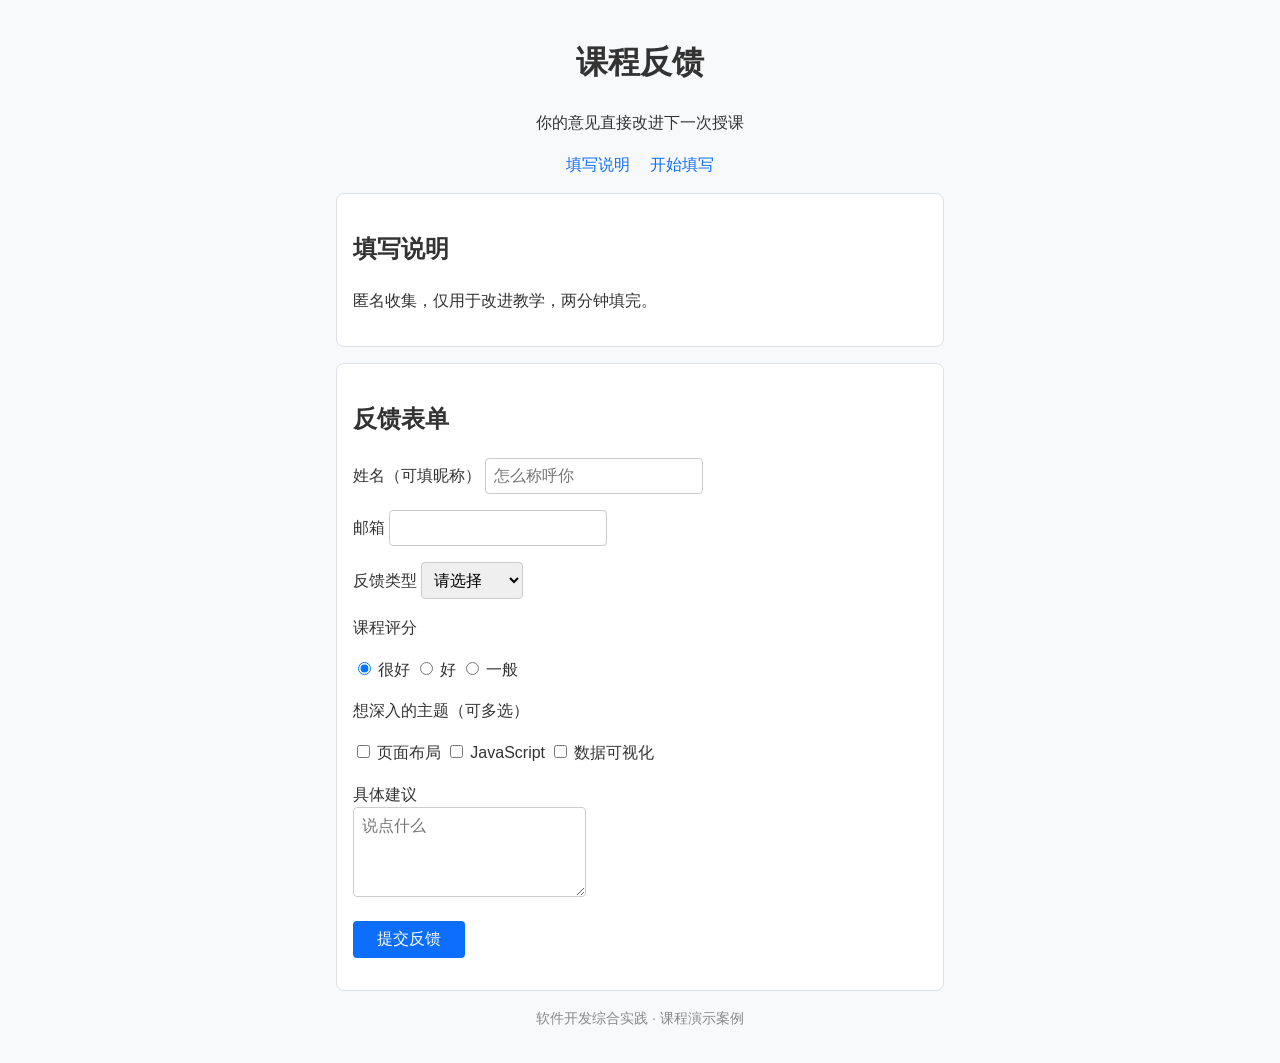
<file: feedback-form/index.html>
<!DOCTYPE html>
<html lang="zh-CN">
<head>
  <meta charset="UTF-8">
  <meta name="viewport" content="width=device-width, initial-scale=1.0">
  <title>课程反馈</title>
  <link rel="stylesheet" href="css/style.css">
</head>
<body>
  <header>
    <h1>课程反馈</h1>
    <p>你的意见直接改进下一次授课</p>
  </header>
  <nav>
    <a href="#intro">填写说明</a>
    <a href="#form">开始填写</a>
  </nav>
  <main>
    <section id="intro">
      <h2>填写说明</h2>
      <p>匿名收集，仅用于改进教学，两分钟填完。</p>
    </section>
    <section id="form">
      <h2>反馈表单</h2>
      <form action="#" method="get">
        <p>
          <label for="name">姓名（可填昵称）</label>
          <input type="text" id="name" name="name" placeholder="怎么称呼你" pattern="\S{1,10}" title="1到10个字符，且不能包含空格" required>
        </p>
        <p>
          <label for="mail">邮箱</label>
          <input type="email" id="mail" name="mail" required>
        </p>
        <p>
          <label for="type">反馈类型</label>
          <select id="type" name="type" required>
            <option value="">请选择</option>
            <option value="content">课程内容</option>
            <option value="pace">讲解节奏</option>
            <option value="practice">实践环节</option>
            <option value="other">其他</option>
          </select>
        </p>
        <p>课程评分</p>
        <p>
          <label><input type="radio" name="score" value="5" checked> 很好</label>
          <label><input type="radio" name="score" value="4"> 好</label>
          <label><input type="radio" name="score" value="3"> 一般</label>
        </p>
        <p>想深入的主题（可多选）</p>
        <p>
          <label><input type="checkbox" name="topic" value="layout"> 页面布局</label>
          <label><input type="checkbox" name="topic" value="js"> JavaScript</label>
          <label><input type="checkbox" name="topic" value="chart"> 数据可视化</label>
        </p>
        <p>
          <label for="advice">具体建议</label><br>
          <textarea id="advice" name="advice" rows="4" maxlength="200" placeholder="说点什么"></textarea>
        </p>
        <p>
          <button type="submit">提交反馈</button>
        </p>
      </form>
    </section>
  </main>
  <footer>
    <p>软件开发综合实践 · 课程演示案例</p>
  </footer>
</body>
</html>
</file>
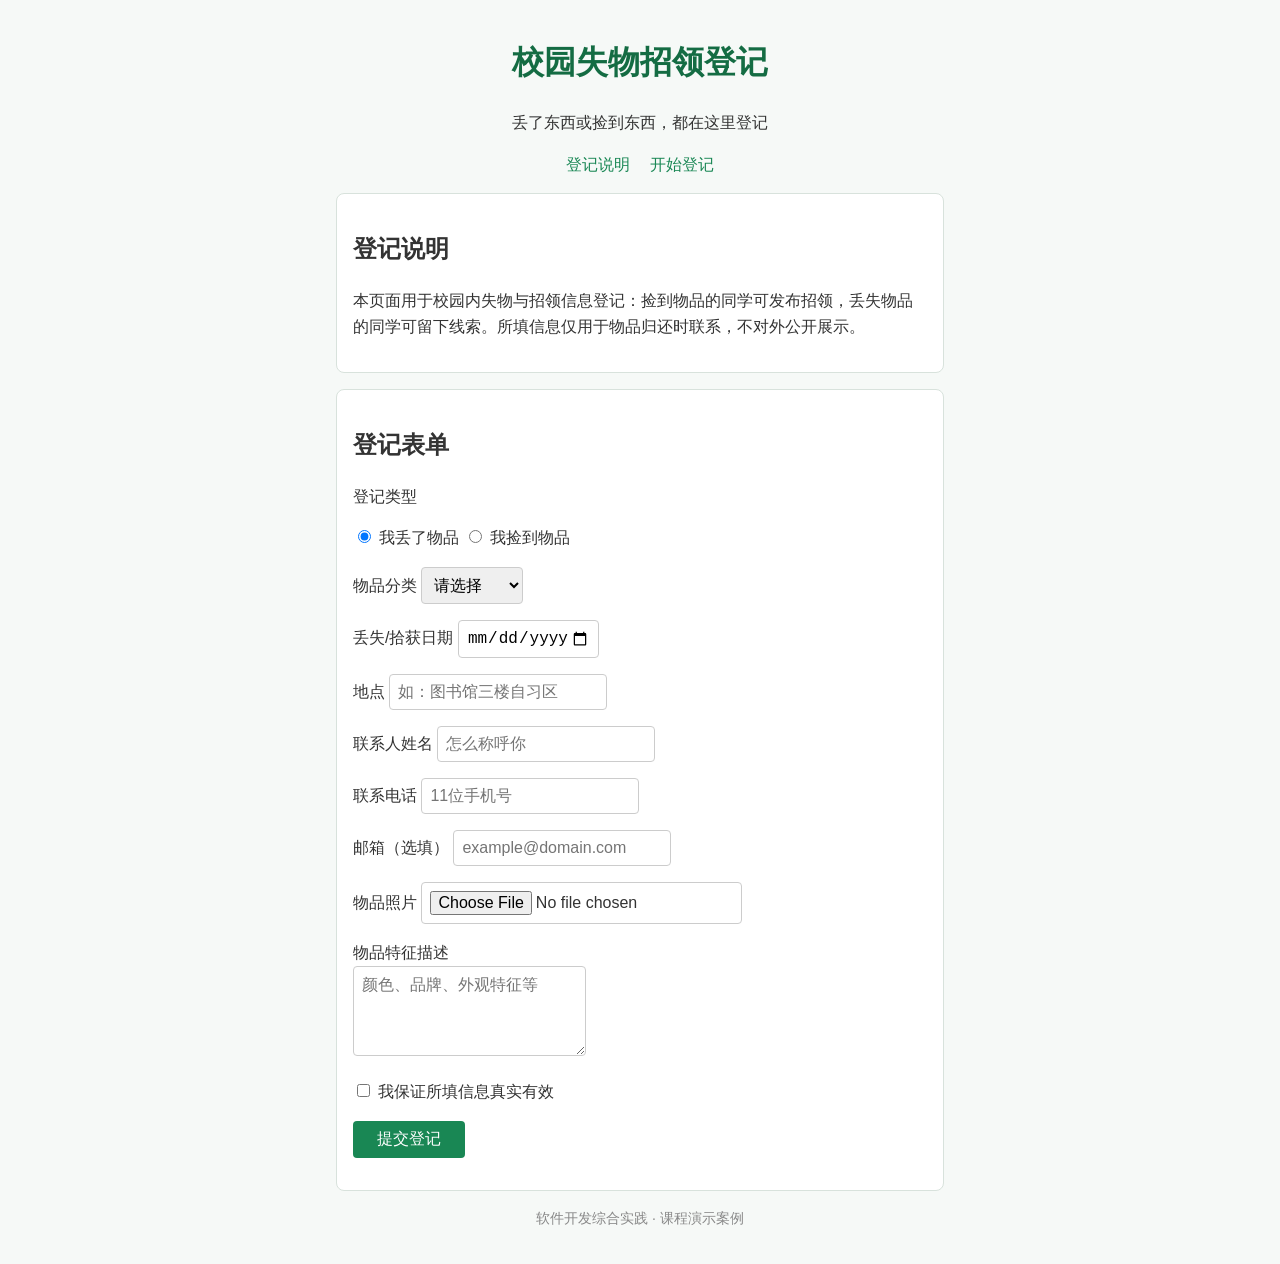
<file: lost-found/index.html>
<!DOCTYPE html>
<html lang="zh-CN">
<head>
  <meta charset="UTF-8">
  <meta name="viewport" content="width=device-width, initial-scale=1.0">
  <title>校园失物招领登记</title>
  <link rel="stylesheet" href="css/style.css">
</head>
<body>
  <header>
    <h1>校园失物招领登记</h1>
    <p>丢了东西或捡到东西，都在这里登记</p>
  </header>
  <nav>
    <a href="#intro">登记说明</a>
    <a href="#form">开始登记</a>
  </nav>
  <main>
    <section id="intro">
      <h2>登记说明</h2>
      <p>本页面用于校园内失物与招领信息登记：捡到物品的同学可发布招领，丢失物品的同学可留下线索。所填信息仅用于物品归还时联系，不对外公开展示。</p>
    </section>
    <section id="form">
      <h2>登记表单</h2>
      <form action="#" method="get">
        <p>登记类型</p>
        <p>
          <label><input type="radio" name="kind" value="lost" checked> 我丢了物品</label>
          <label><input type="radio" name="kind" value="found"> 我捡到物品</label>
        </p>
        <p>
          <label for="item">物品分类</label>
          <select id="item" name="item" required>
            <option value="">请选择</option>
            <option value="card">证件卡类</option>
            <option value="electronics">电子设备</option>
            <option value="keys">钥匙</option>
            <option value="books">书籍资料</option>
            <option value="clothes">衣物</option>
            <option value="other">其他</option>
          </select>
        </p>
        <p>
          <label for="date">丢失/拾获日期</label>
          <input type="date" id="date" name="date" max="2026-09-05" required>
        </p>
        <p>
          <label for="place">地点</label>
          <input type="text" id="place" name="place" placeholder="如：图书馆三楼自习区" maxlength="30" required>
        </p>
        <p>
          <label for="name">联系人姓名</label>
          <input type="text" id="name" name="name" placeholder="怎么称呼你" pattern="\S{1,10}" title="1到10个字符，且不能包含空格" required>
        </p>
        <p>
          <label for="phone">联系电话</label>
          <input type="text" id="phone" name="phone" inputmode="numeric" placeholder="11位手机号" pattern="\d{11}" title="请输入11位数字手机号" required>
        </p>
        <p>
          <label for="mail">邮箱（选填）</label>
          <input type="email" id="mail" name="mail" placeholder="example@domain.com">
        </p>
        <p>
          <label for="photo">物品照片</label>
          <input type="file" id="photo" name="photo" accept="image/*">
        </p>
        <p>
          <label for="desc">物品特征描述</label><br>
          <textarea id="desc" name="desc" rows="4" maxlength="200" placeholder="颜色、品牌、外观特征等"></textarea>
        </p>
        <p>
          <label><input type="checkbox" name="agree" required> 我保证所填信息真实有效</label>
        </p>
        <p>
          <button type="submit">提交登记</button>
        </p>
      </form>
    </section>
  </main>
  <footer>
    <p>软件开发综合实践 · 课程演示案例</p>
  </footer>
</body>
</html>
</file>
<file: feedback-form/css/style.css>
* {
  box-sizing: border-box;
}

body {
  font-family: "Microsoft YaHei", "PingFang SC", sans-serif;
  color: #333;
  line-height: 1.6;
  background-color: #f8f9fa;
  max-width: 640px;
  margin: 0 auto;
  padding: 16px;
}

header {
  text-align: center;
}

nav {
  text-align: center;
  margin-bottom: 16px;
}

nav a {
  color: #0d6efd;
  text-decoration: none;
  margin: 0 8px;
}

section {
  background: #fff;
  border: 1px solid #dee2e6;
  border-radius: 8px;
  padding: 16px;
  margin-bottom: 16px;
}

input, textarea, select, button {
  font-size: 16px;
  padding: 8px;
  border: 1px solid #ccc;
  border-radius: 4px;
}

button {
  background: #0d6efd;
  color: #fff;
  border: none;
  padding: 8px 24px;
}

footer {
  text-align: center;
  color: #888;
  font-size: 14px;
}
</file>
<file: lost-found/css/style.css>
* {
  box-sizing: border-box;
}

body {
  font-family: "Microsoft YaHei", "PingFang SC", sans-serif;
  color: #333;
  line-height: 1.6;
  background-color: #f6f9f7;
  max-width: 640px;
  margin: 0 auto;
  padding: 16px;
}

header {
  text-align: center;
}

header h1 {
  color: #146c43;
}

nav {
  text-align: center;
  margin-bottom: 16px;
}

nav a {
  color: #198754;
  text-decoration: none;
  margin: 0 8px;
}

section {
  background: #fff;
  border: 1px solid #d8e2dc;
  border-radius: 8px;
  padding: 16px;
  margin-bottom: 16px;
}

input, textarea, select, button {
  font-size: 16px;
  padding: 8px;
  border: 1px solid #ccc;
  border-radius: 4px;
}

input[type="radio"],
input[type="checkbox"] {
  margin-right: 4px;
}

button {
  background: #198754;
  color: #fff;
  border: none;
  padding: 8px 24px;
}

button:hover {
  background: #146c43;
}

footer {
  text-align: center;
  color: #888;
  font-size: 14px;
}
</file>
